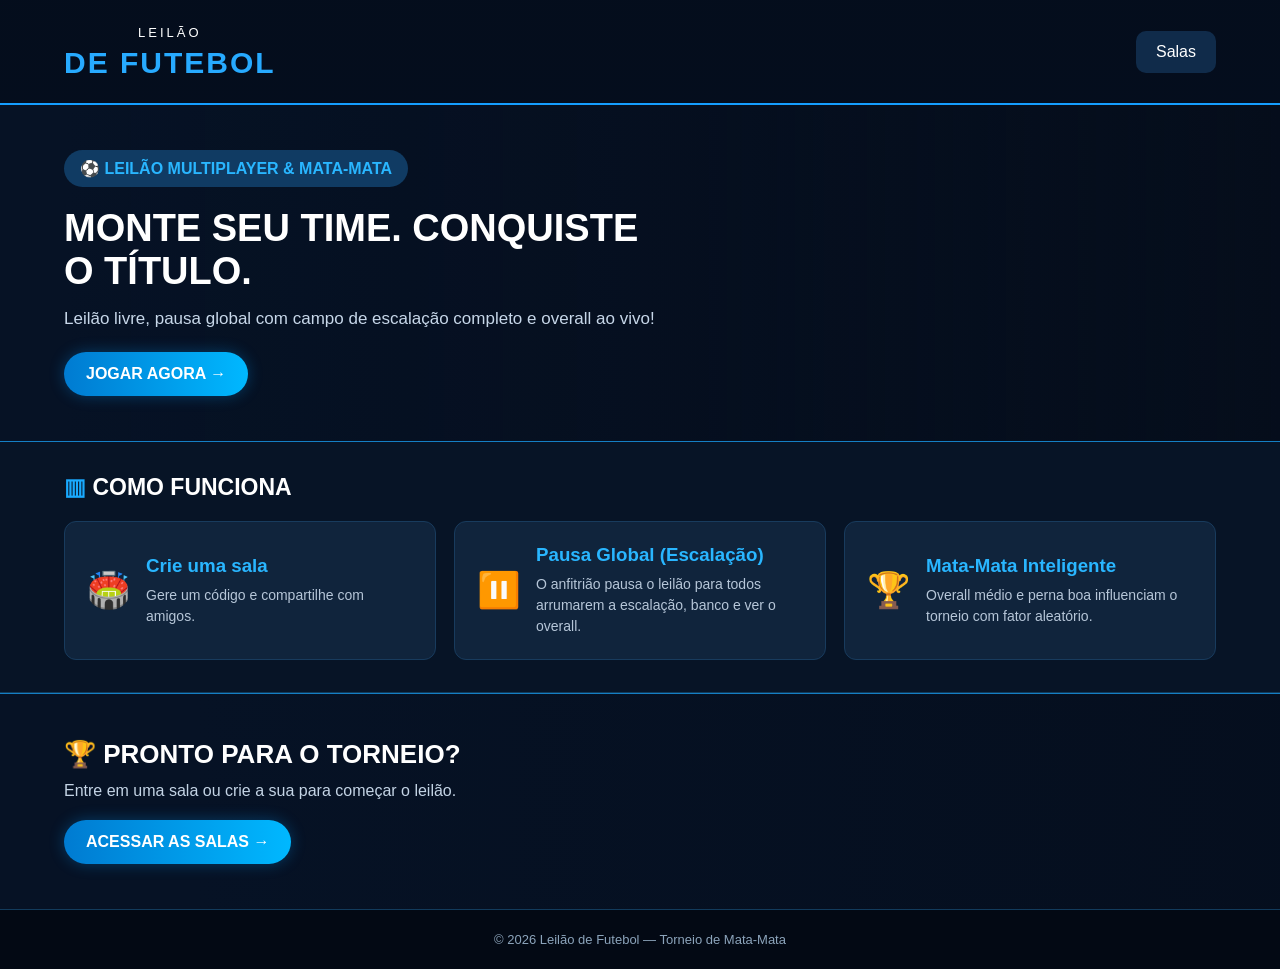
<file: index.html>
<!DOCTYPE html>
<html lang="pt-br">
<head>
<meta charset="UTF-8">
<meta name="viewport" content="width=device-width, initial-scale=1.0">
<title>Leilão de Futebol</title>
<style>
*{margin:0;padding:0;box-sizing:border-box}
body{background:#050d1a;color:#fff;font-family:Arial,sans-serif}
a{text-decoration:none}
.topo{background:linear-gradient(rgba(4,13,29,.78),rgba(4,13,29,.96)),url("https://images.unsplash.com/photo-1522778119026-d647f0596c20?w=1600");background-position:center;background-size:cover;min-height:105px;padding:12px 5%;display:flex;justify-content:space-between;align-items:center;border-bottom:2px solid #159eff}
.logo{text-align:center}.logo span{font-size:13px;letter-spacing:3px}.logo h1{color:#27aaff;font-size:30px;margin-top:5px;letter-spacing:2px}
.menu{display:flex;gap:12px;flex-wrap:wrap}.menu a{color:white;background:#102b4a;padding:12px 20px;border-radius:10px}
.menu a:hover{background:#078de5}
.destaque{min-height:310px;padding:45px 5%;display:flex;align-items:center;background:linear-gradient(90deg,#061225 5%,rgba(5,15,32,.83) 55%,rgba(5,15,32,.2)),url("https://images.unsplash.com/photo-1508098682722-e99c43a406b2?w=1600") center/cover;border-bottom:1px solid #147fc4}
.informacoes-destaque{max-width:600px}.etiqueta{display:inline-block;background:#103b63;color:#29b6ff;padding:9px 16px;border-radius:20px;font-weight:bold;margin-bottom:20px}
.informacoes-destaque h2{font-size:clamp(25px,4vw,38px);margin-bottom:12px}.informacoes-destaque p{color:#c7d7e9;font-size:17px;line-height:1.6;margin-bottom:20px}
.botao{display:inline-block;background:linear-gradient(90deg,#007bd1,#00b8ff);color:white;padding:13px 22px;border-radius:25px;font-weight:bold;box-shadow:0 0 15px #009dff4d}
.mercado{padding:32px 5%;background:#071426;border-bottom:1px solid #123b5c}
.titulo{font-size:23px;margin-bottom:20px}.titulo span{color:#19aaff}
.cards{display:grid;grid-template-columns:repeat(3,minmax(0,1fr));gap:18px}
.card{display:flex;align-items:center;gap:15px;background:#10243c;padding:22px;border-radius:12px;border:1px solid #183b5d}
.icone{font-size:35px}.card h3{color:#29b6ff;margin-bottom:8px}.card p{color:#b6c6d8;font-size:14px;line-height:1.5}
.acesso{padding:45px 5%;background:linear-gradient(90deg,#061225 15%,rgba(5,15,32,.7)),url("https://images.unsplash.com/photo-1431324155629-1a6deb1dec8d?w=1600") center/cover;border-top:1px solid #147fc4}
.acesso h2{font-size:26px;margin-bottom:12px}.acesso p{color:#c4d4e5;margin-bottom:20px}
footer{background:#030914;text-align:center;padding:22px;color:#8ca4bb;font-size:13px;border-top:1px solid #123b5c}
@media(max-width:700px){.topo{flex-direction:column;gap:18px}.logo h1{font-size:24px}.menu{width:100%;justify-content:center}.menu a{padding:10px 16px}.destaque{min-height:290px;padding:30px 6%}.cards{grid-template-columns:1fr}.acesso h2{font-size:21px}}
</style>
</head>
<body>
<header class="topo"><div class="logo"><span>LEILÃO</span><h1>DE FUTEBOL</h1></div><nav class="menu"><a href="Sala.html">Salas</a></nav></header>
<main>
<section class="destaque"><div class="informacoes-destaque"><span class="etiqueta">⚽ LEILÃO MULTIPLAYER & MATA-MATA</span><h2>MONTE SEU TIME. CONQUISTE O TÍTULO.</h2><p>Leilão livre, pausa global com campo de escalação completo e overall ao vivo!</p><a href="Sala.html" class="botao">JOGAR AGORA →</a></div></section>
<section class="mercado"><h2 class="titulo"><span>▥</span> COMO FUNCIONA</h2><div class="cards">
<div class="card"><span class="icone">🏟️</span><div><h3>Crie uma sala</h3><p>Gere um código e compartilhe com amigos.</p></div></div>
<div class="card"><span class="icone">⏸️</span><div><h3>Pausa Global (Escalação)</h3><p>O anfitrião pausa o leilão para todos arrumarem a escalação, banco e ver o overall.</p></div></div>
<div class="card"><span class="icone">🏆</span><div><h3>Mata-Mata Inteligente</h3><p>Overall médio e perna boa influenciam o torneio com fator aleatório.</p></div></div>
</div></section>
<section class="acesso"><h2>🏆 PRONTO PARA O TORNEIO?</h2><p>Entre em uma sala ou crie a sua para começar o leilão.</p><a href="Sala.html" class="botao">ACESSAR AS SALAS →</a></section>
</main>
<footer>© 2026 Leilão de Futebol — Torneio de Mata-Mata</footer>
</body></html>
</file>
